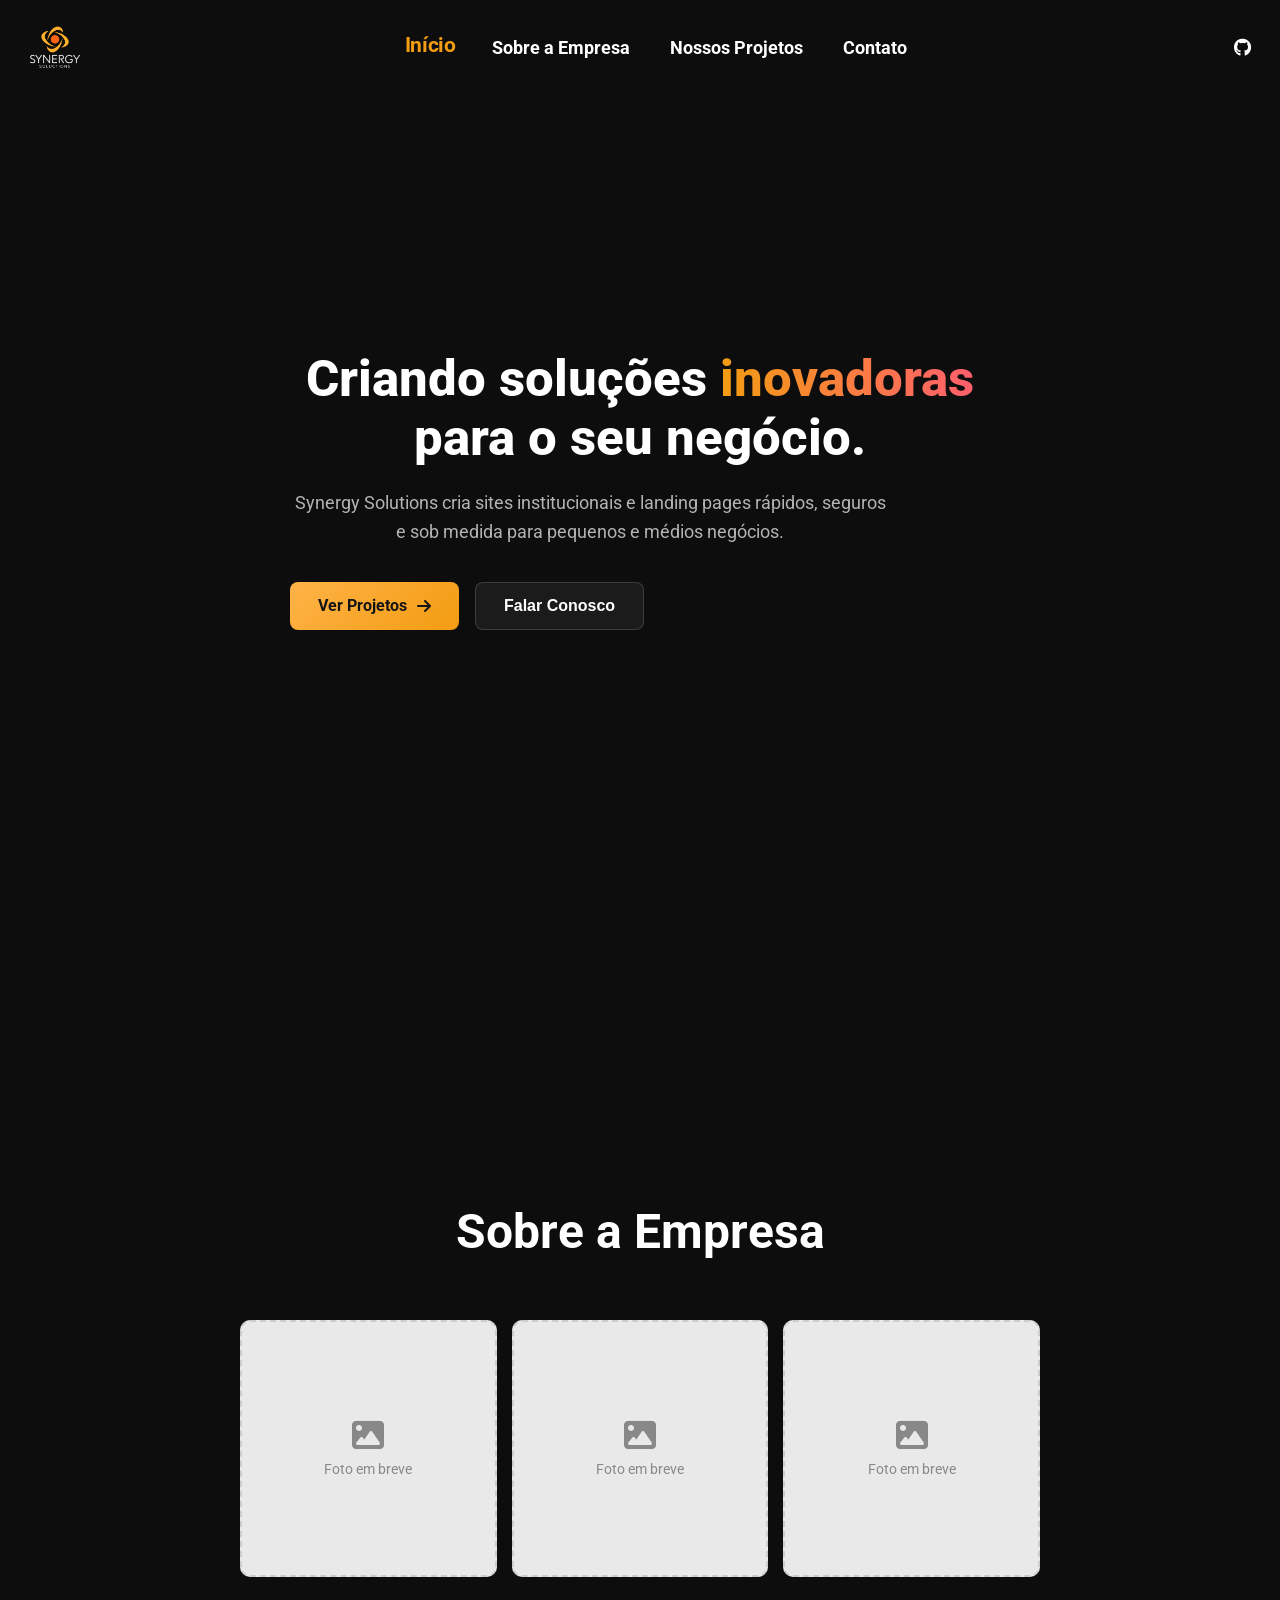
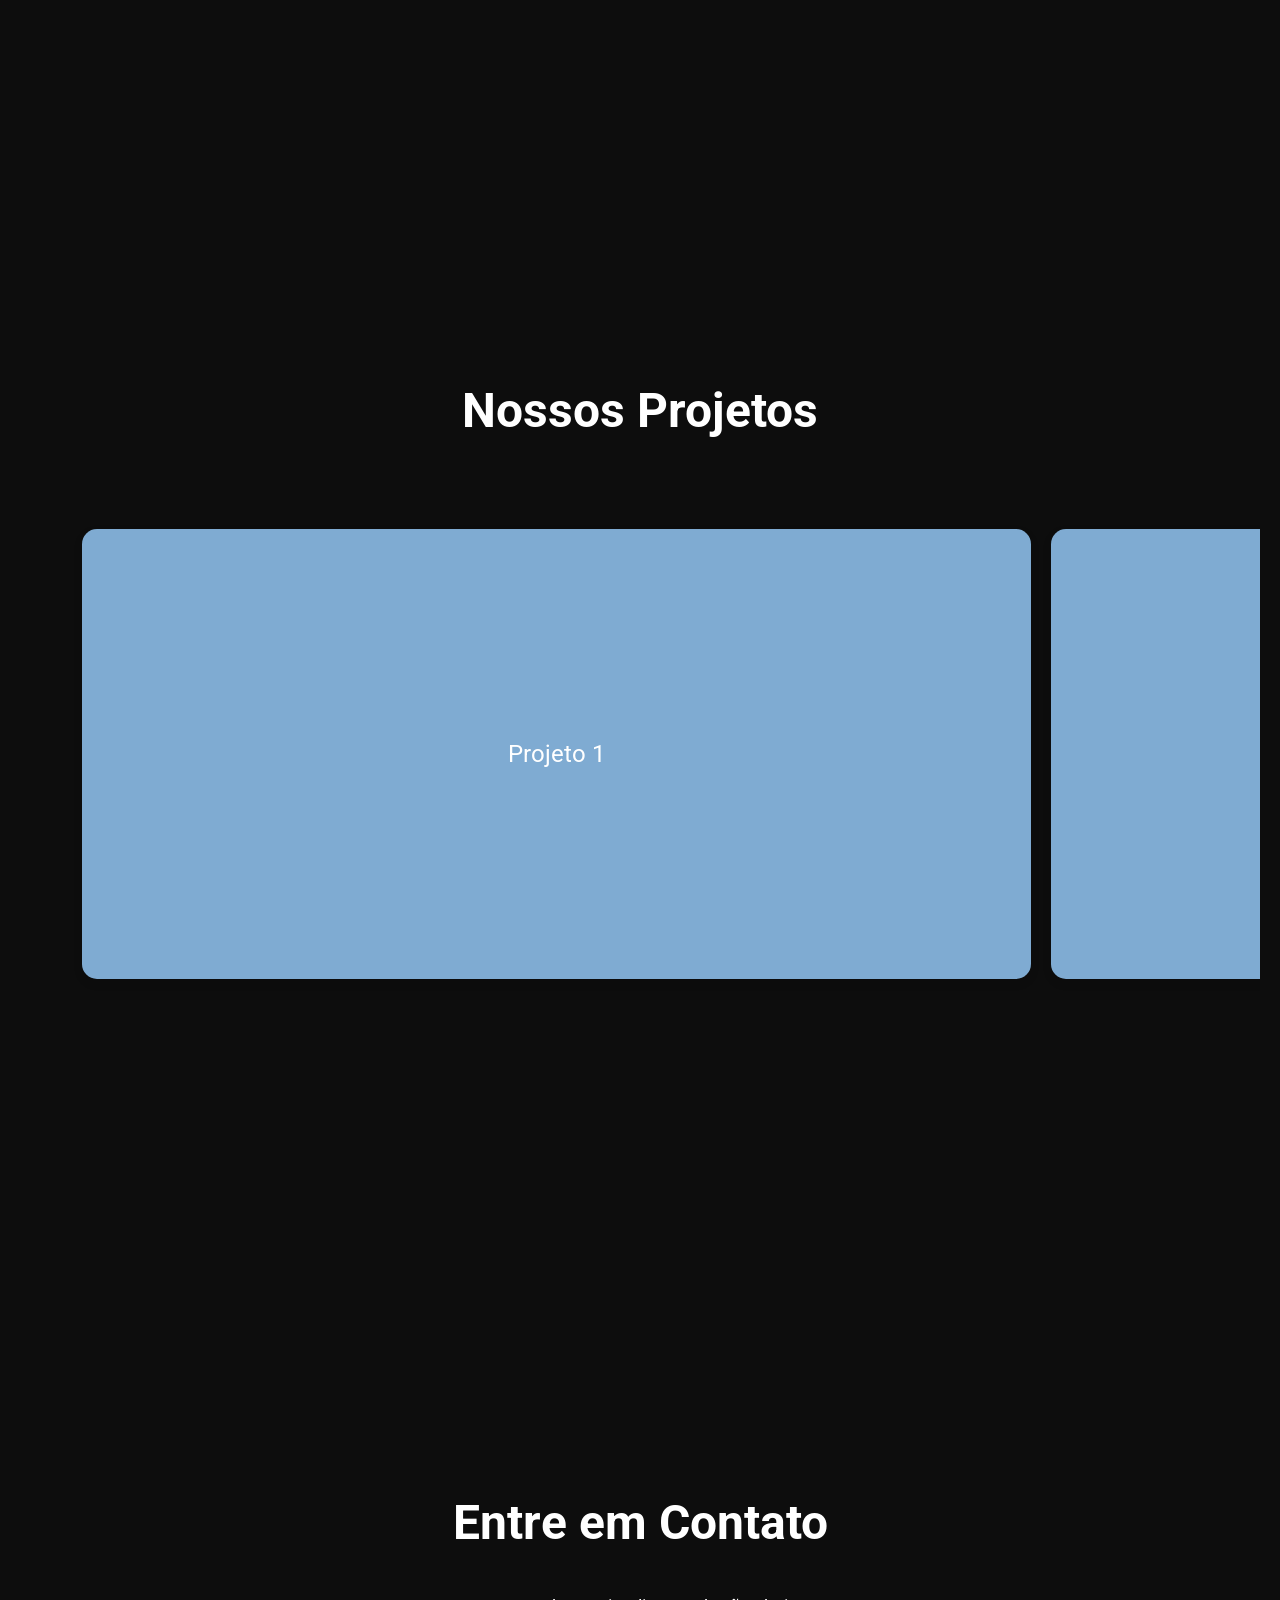
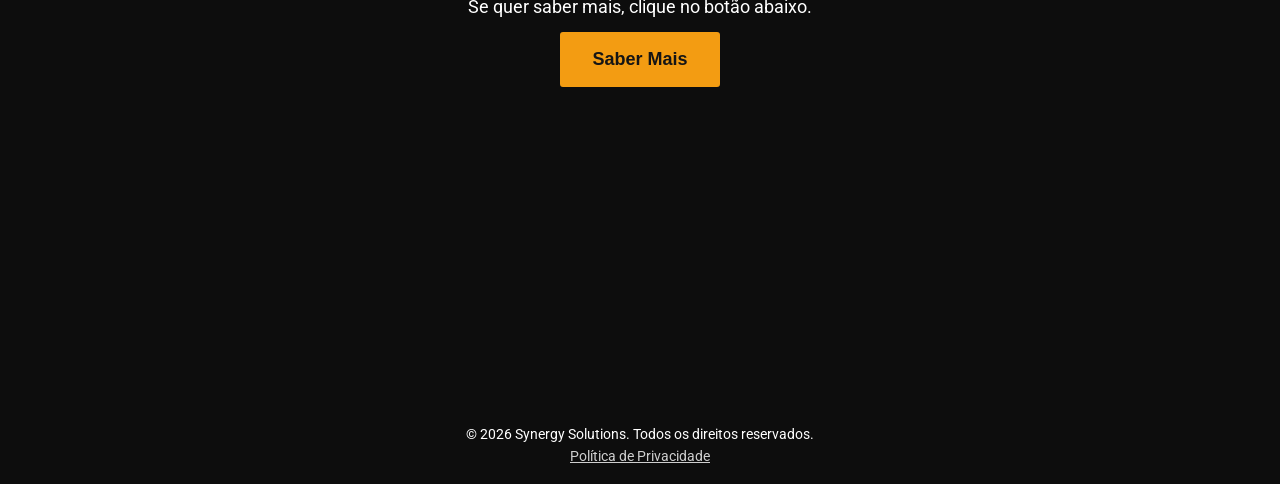
<file: dev-sec-site/index.html>
<!DOCTYPE html>
<html lang="pt-br">
<head>
  <meta charset="UTF-8">
  <meta name="viewport" content="width=device-width, initial-scale=1.0">

  <!-- Ícone da aba do navegador (favicon). Usamos um emoji em SVG, então não
       depende de nenhum arquivo de imagem externo. -->
  <link rel="icon" href="images/SynergySoluctionsicon.png">

  <title>Synergy Solutions | Soluções em Desenvolvimento e Segurança</title>

  <!-- Meta description: é o texto que aparece embaixo do link nos resultados do Google -->
  <meta name="description" content="Synergy Solutions cria sites institucionais e landing pages rápidos, seguros e sob medida para pequenos e médios negócios.">

  <!-- Open Graph: controla a prévia que aparece ao compartilhar o link no WhatsApp, Instagram, LinkedIn etc. -->
  <meta property="og:title" content="Synergy Solutions">
  <meta property="og:description" content="Criando soluções inovadoras para o seu negócio.">
  <meta property="og:type" content="website">

  <link rel="stylesheet" href="style.css">
</head>
<body>

  <!-- Barra de Navegação -->
  <nav id="navbar">
    <div class="navbar-linha">
      <!-- Fundo do site é sempre preto agora, então usamos só a versão
           de letras claras da logo (a de letras escuras ficaria invisível). -->
      <a href="#inicio" class="marca-link" aria-label="Synergy Solutions - página inicial">
        <img src="images/SynergySoluctionswhitelogo.png" alt="Synergy Solutions" class="logo-navbar">
      </a>

      <!-- Botão hambúrguer: só aparece em telas pequenas (controlado no CSS) -->
      <button id="btn-menu" class="btn-menu" aria-expanded="false" aria-controls="lista-menu" aria-label="Abrir menu de navegação">
        <span class="linha-hamburguer"></span>
        <span class="linha-hamburguer"></span>
        <span class="linha-hamburguer"></span>
      </button>
    </div>

    <ul id="lista-menu">
      <li><a href="#inicio" class="nav-link active">Início</a></li>
      <li><a href="#sobre" class="nav-link">Sobre a Empresa</a></li>
      <li><a href="#projetos" class="nav-link">Nossos Projetos</a></li>
      <li><a href="#contato" class="nav-link">Contato</a></li>
    </ul>

    <!-- Bloco separado da lista de links: assim ele fica ancorado no canto
         direito da barra, independente de onde os títulos do menu terminam. -->
    <div class="navbar-icone">
      <div class="icones-sociais">
        <!-- Ícone único do GitHub: não aponta para um perfil específico, e sim
             para a página da equipe, onde ficam os dois links individuais. -->
        <a href="equipe.html" aria-label="Conheça nossa equipe no GitHub">
          <i class="fa-brands fa-github" aria-hidden="true"></i>
        </a>
      </div>
    </div>
  </nav>

 <!-- 1. Sessão Início -->
  <section id="inicio" class="sessao sessao-inicio">
    <div class="conteudo-hero">
      <h1 class="titulo-hero">
        Criando soluções <span class="destaque-cromatico">inovadoras</span> para o seu negócio.
      </h1>
      <p class="descricao-hero">
        Synergy Solutions cria sites institucionais e landing pages rápidos, seguros e sob medida
        para pequenos e médios negócios.
      </p>
      <div class="hero-botoes">
        <a href="#projetos" class="btn-primario">
          Ver Projetos <i class="fa-solid fa-arrow-right" aria-hidden="true"></i>
        </a>
        <button type="button" class="btn-secundario abre-modal-contato">Falar Conosco</button>
      </div>
    </div>
  </section>

  <!-- 2. Sessão Sobre -->
  <section id="sobre" class="sessao">
    <h2>Sobre a Empresa</h2>

    <div class="container-quadrados">
      <!-- Placeholders neutros no lugar de imagens reais. Assim que tivermos
           as fotos definitivas, é só trocar cada div por uma tag <img>. -->
      <div class="placeholder-foto" role="img" aria-label="Foto do projeto em breve">
        <i class="fa-solid fa-image" aria-hidden="true"></i>
        <span>Foto em breve</span>
      </div>
      <div class="placeholder-foto" role="img" aria-label="Foto do projeto em breve">
        <i class="fa-solid fa-image" aria-hidden="true"></i>
        <span>Foto em breve</span>
      </div>
      <div class="placeholder-foto" role="img" aria-label="Foto do projeto em breve">
        <i class="fa-solid fa-image" aria-hidden="true"></i>
        <span>Foto em breve</span>
      </div>
    </div>
  </section>

  <!-- 3. Sessão Projetos com Carrossel -->
  <section id="projetos" class="sessao">
    <h2>Nossos Projetos</h2>

    <div class="cards-container">
      <!-- Você pode adicionar quantos cards quiser aqui -->
      <div class="card">Projeto 1</div>
      <div class="card">Projeto 2</div>
      <div class="card">Projeto 3</div>
      <div class="card">Projeto 4</div>
      <div class="card">Projeto 5</div>
    </div>
  </section>


  <!-- 4. Sessão Contato -->
  <section id="contato" class="sessao">
    <h2>Entre em Contato</h2>
    <p style="margin: 15px 0; font-size: 18px;">Se quer saber mais, clique no botão abaixo.</p>
    <button id="btn-abrir-form" class="btn-destaque abre-modal-contato">Saber Mais</button>
  </section>

  <!-- Janela Popup do Formulário (Escondida por padrão) -->
  <div id="modal-contato" class="modal" role="dialog" aria-modal="true" aria-labelledby="modal-titulo" hidden>
    <div class="modal-conteudo">
      <button type="button" class="fechar-modal" aria-label="Fechar formulário">&times;</button>
      <h2 id="modal-titulo" style="color: #333; margin-bottom: 20px;">Deixe seus dados</h2>

      <form id="form-whatsapp">

       <!-- Campo Nome -->
        <div class="campo-form">
          <label for="nome-user">Seu Nome</label>
          <input type="text" id="nome-user" placeholder="Como podemos te chamar?"
                 maxlength="20"
                 oninput="this.value = this.value.replace(/[^a-zA-ZÀ-ÿ\s]/g, '')"
                 onblur="this.value = this.value.trim()"
                 required>
        </div>

        <!-- Campo E-mail -->
        <div class="campo-form">
          <label for="email-user">Seu E-mail</label>
          <input type="email" id="email-user" placeholder="Seu melhor e-mail"
                 maxlength="50"
                 oninput="this.value = this.value.replace(/[^a-zA-Z0-9@._-]/g, '').toLowerCase()"
                 onblur="this.value = this.value.trim()"
                 required>
        </div>

        <!-- Campo Telefone (DDD + Número) -->
        <div class="campo-form">
          <label for="ddd-user">Seu Telefone (WhatsApp)</label>
          <div class="telefone-container">

            <input type="tel" id="ddd-user" placeholder="DDD" maxlength="2"
                   pattern="[0-9]*"
                   oninput="this.value = this.value.replace(/[^0-9]/g, '')"
                   aria-label="DDD"
                   required>

            <input type="tel" id="telefone-user" placeholder="Número" maxlength="9"
                   pattern="[0-9]*"
                   oninput="this.value = this.value.replace(/[^0-9]/g, '')"
                   aria-label="Número de telefone"
                   required>

          </div>
        </div>
        <!-- Campo-armadilha (honeypot): invisível para pessoas, mas visível para
             robôs que preenchem formulários automaticamente. Se vier preenchido,
             o JS trata o envio como spam e ignora. -->
        <div class="campo-form campo-armadilha" aria-hidden="true">
          <label for="site-user">Não preencha este campo</label>
          <input type="text" id="site-user" name="site" tabindex="-1" autocomplete="off">
        </div>

        <button type="submit">Ir para o WhatsApp</button>
      </form>
    </div>
  </div>

  <footer>
    <p>&copy; <span id="ano-atual"></span> Synergy Solutions. Todos os direitos reservados.</p>
    <p><a href="privacidade.html" class="link-rodape">Política de Privacidade</a></p>
  </footer>

  <script src="script.js"></script>
</body>
</html>
</file>
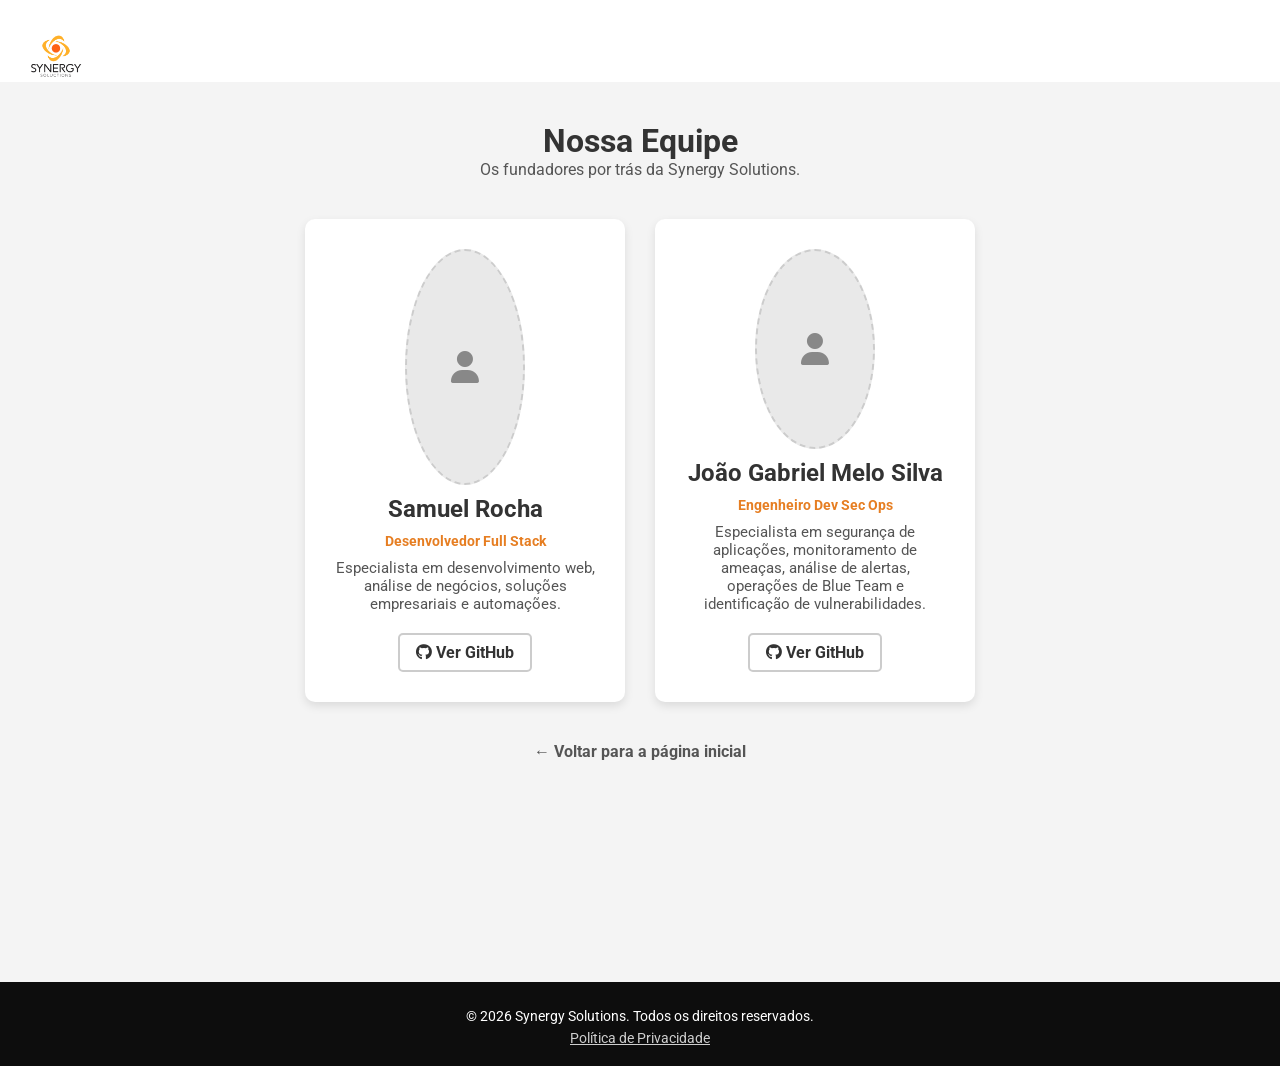
<file: dev-sec-site/equipe.html>
<!DOCTYPE html>
<html lang="pt-br">
<head>
  <meta charset="UTF-8">
  <meta name="viewport" content="width=device-width, initial-scale=1.0">
  <link rel="icon" href="images/SynergySoluctionsicon.png">
  <title>Nossa Equipe | Synergy Solutions</title>
  <meta name="description" content="Conheça os fundadores da Synergy Solutions.">
  <link rel="stylesheet" href="style.css">
  <link rel="stylesheet" href="equipe.css">
</head>
<body>

  <header class="cabecalho-simples">
    <a href="index.html#inicio" aria-label="Synergy Solutions - página inicial">
      <img src="images/SynergySoluctionsblacklogo.png" alt="Synergy Solutions" class="logo-cabecalho">
    </a>
  </header>

  <main class="sessao-equipe">
    <h1>Nossa Equipe</h1>
    <p class="subtitulo-equipe">Os fundadores por trás da Synergy Solutions.</p>

    <div class="grade-equipe">

      <!-- PERFIL 1 -->
      <article class="cartao-perfil">
        <div class="placeholder-foto placeholder-foto--perfil" role="img" aria-label="Foto de Samuel Rocha em breve">
          <i class="fa-solid fa-user" aria-hidden="true"></i>
        </div>
        <h2>Samuel Rocha</h2>
        <p class="cargo-perfil">Desenvolvedor Full Stack</p>
        <p class="bio-perfil">Especialista em desenvolvimento web, análise de negócios, soluções empresariais e automações.</p>
        <a class="link-github" href="https://github.com/samugeroc" target="_blank" rel="noopener noreferrer">
          <i class="fa-brands fa-github" aria-hidden="true"></i> Ver GitHub
        </a>
      </article>

      <!-- PERFIL 2 -->
      <article class="cartao-perfil">
        <div class="placeholder-foto placeholder-foto--perfil" role="img" aria-label="Foto de João Gabriel Melo Silva em breve">
          <i class="fa-solid fa-user" aria-hidden="true"></i>
        </div>
        <h2>João Gabriel Melo Silva</h2>
        <p class="cargo-perfil">Engenheiro Dev Sec Ops</p>
        <p class="bio-perfil">Especialista em segurança de aplicações, monitoramento de ameaças, análise de alertas, operações de Blue Team e identificação de vulnerabilidades.</p>
        <a class="link-github" href="https://github.com/JGMS007" target="_blank" rel="noopener noreferrer">
          <i class="fa-brands fa-github" aria-hidden="true"></i> Ver GitHub
        </a>
      </article>

    </div>

    <a href="index.html#inicio" class="link-voltar">&larr; Voltar para a página inicial</a>
  </main>

  <footer>
    <p>&copy; <span id="ano-atual"></span> Synergy Solutions. Todos os direitos reservados.</p>
    <p><a href="privacidade.html" class="link-rodape">Política de Privacidade</a></p>
  </footer>

  <script>
    document.getElementById('ano-atual').textContent = new Date().getFullYear();
  </script>
</body>
</html>
</file>
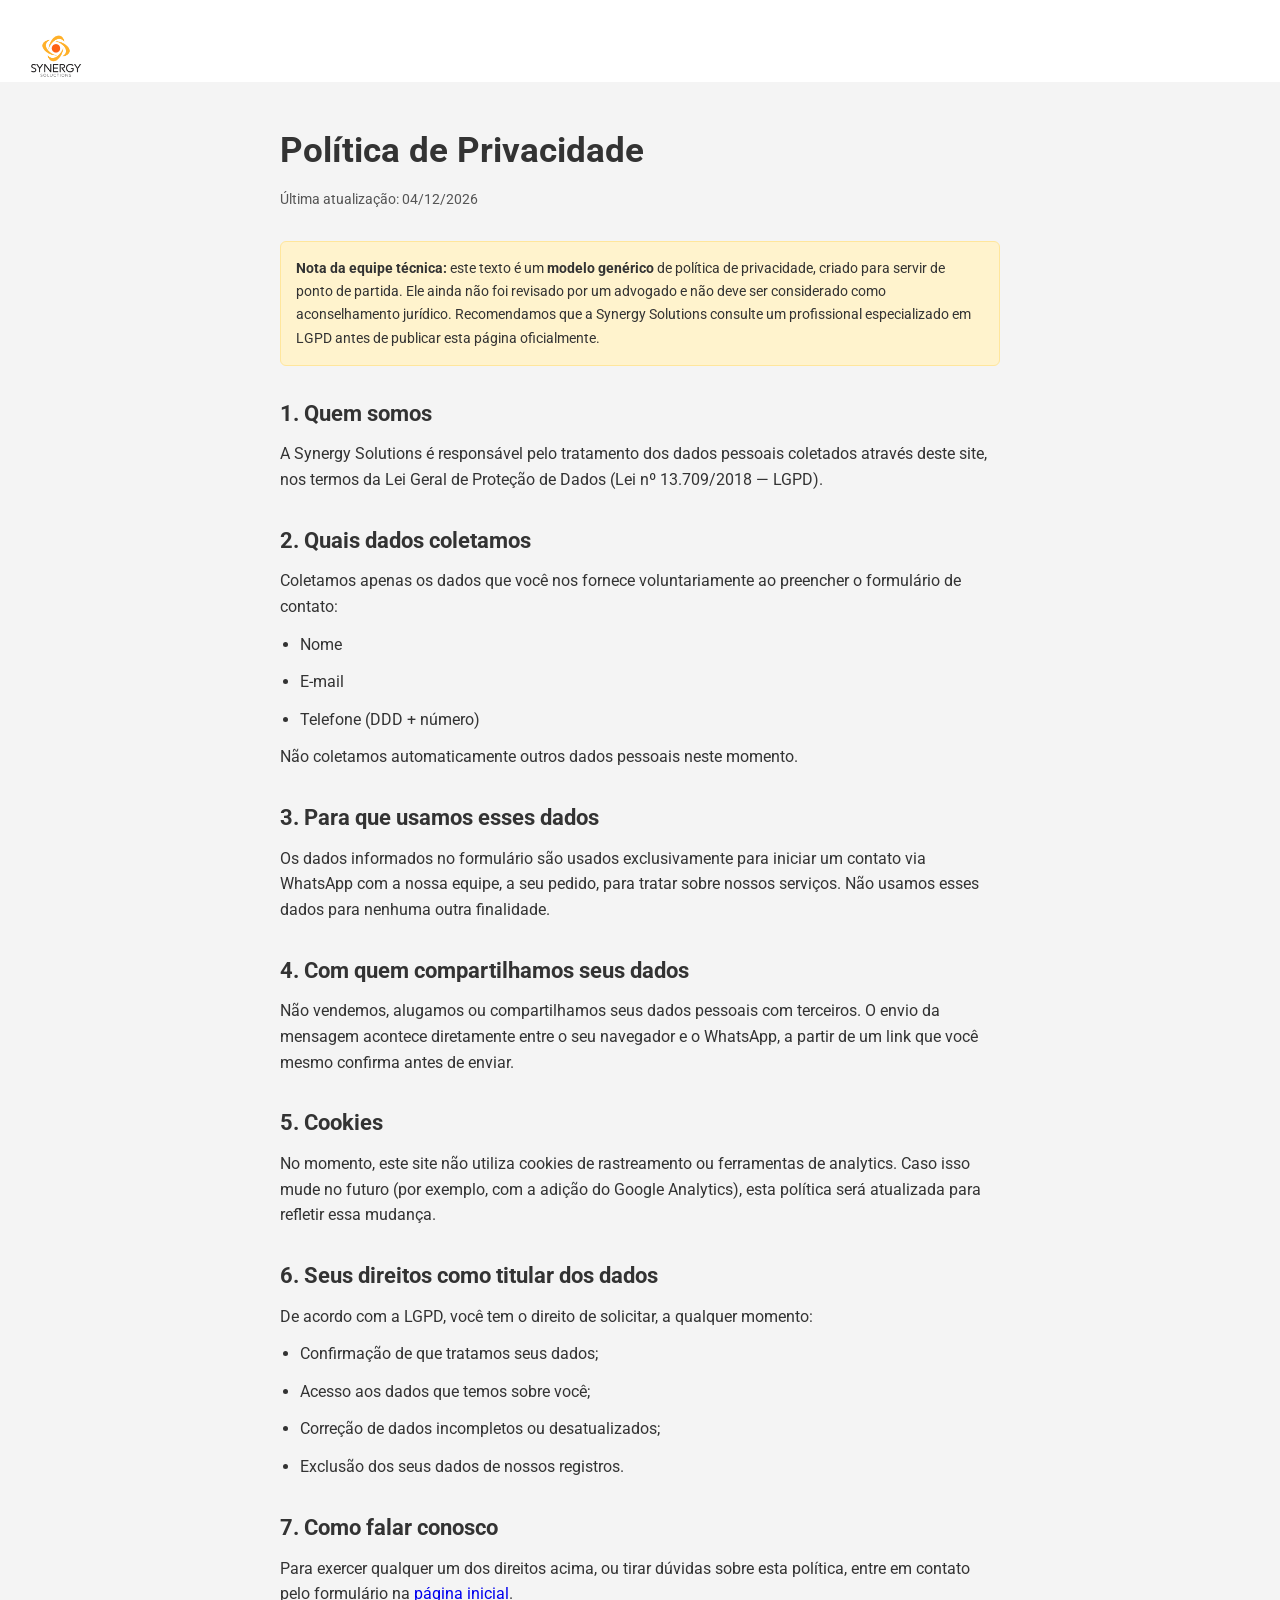
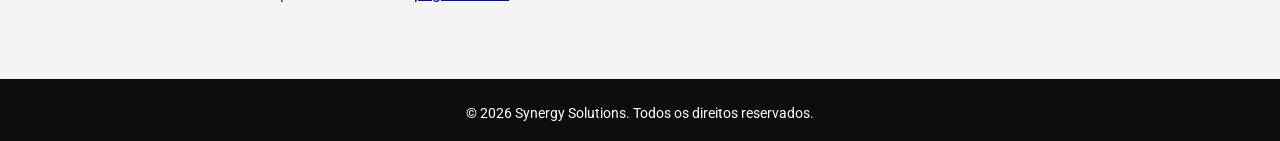
<file: dev-sec-site/privacidade.html>
<!DOCTYPE html>
<html lang="pt-br">
<head>
  <meta charset="UTF-8">
  <meta name="viewport" content="width=device-width, initial-scale=1.0">
  <link rel="icon" href="images/SynergySoluctionsicon.png">
  <title>Política de Privacidade | Synergy Solutions</title>
  <link rel="stylesheet" href="style.css">
</head>
<body>

  <header class="cabecalho-simples">
    <a href="index.html#inicio" aria-label="Synergy Solutions - página inicial">
      <img src="images/SynergySoluctionsblacklogo.png" alt="Synergy Solutions" class="logo-cabecalho">
    </a>
  </header>

  <main class="pagina-legal">
    <div class="conteudo-legal">
      <h1>Política de Privacidade</h1>
      <p class="data-atualizacao">Última atualização: <span id="data-atual"></span></p>

      <div class="aviso-legal">
        <strong>Nota da equipe técnica:</strong> este texto é um <strong>modelo genérico</strong> de
        política de privacidade, criado para servir de ponto de partida. Ele ainda não foi revisado
        por um advogado e não deve ser considerado como aconselhamento jurídico. Recomendamos que a
        Synergy Solutions consulte um profissional especializado em LGPD antes de publicar esta
        página oficialmente.
      </div>

      <h2>1. Quem somos</h2>
      <p>
        A Synergy Solutions é responsável pelo tratamento dos dados pessoais coletados através
        deste site, nos termos da Lei Geral de Proteção de Dados (Lei nº 13.709/2018 — LGPD).
      </p>

      <h2>2. Quais dados coletamos</h2>
      <p>Coletamos apenas os dados que você nos fornece voluntariamente ao preencher o formulário de contato:</p>
      <ul>
        <li>Nome</li>
        <li>E-mail</li>
        <li>Telefone (DDD + número)</li>
      </ul>
      <p>Não coletamos automaticamente outros dados pessoais neste momento.</p>

      <h2>3. Para que usamos esses dados</h2>
      <p>
        Os dados informados no formulário são usados exclusivamente para iniciar um contato via
        WhatsApp com a nossa equipe, a seu pedido, para tratar sobre nossos serviços. Não usamos
        esses dados para nenhuma outra finalidade.
      </p>

      <h2>4. Com quem compartilhamos seus dados</h2>
      <p>
        Não vendemos, alugamos ou compartilhamos seus dados pessoais com terceiros. O envio da
        mensagem acontece diretamente entre o seu navegador e o WhatsApp, a partir de um link que
        você mesmo confirma antes de enviar.
      </p>

      <h2>5. Cookies</h2>
      <p>
        No momento, este site não utiliza cookies de rastreamento ou ferramentas de analytics.
        Caso isso mude no futuro (por exemplo, com a adição do Google Analytics), esta política
        será atualizada para refletir essa mudança.
      </p>

      <h2>6. Seus direitos como titular dos dados</h2>
      <p>De acordo com a LGPD, você tem o direito de solicitar, a qualquer momento:</p>
      <ul>
        <li>Confirmação de que tratamos seus dados;</li>
        <li>Acesso aos dados que temos sobre você;</li>
        <li>Correção de dados incompletos ou desatualizados;</li>
        <li>Exclusão dos seus dados de nossos registros.</li>
      </ul>

      <h2>7. Como falar conosco</h2>
      <p>
        Para exercer qualquer um dos direitos acima, ou tirar dúvidas sobre esta política, entre em
        contato pelo formulário na
        <a href="index.html#contato">página inicial</a>.
      </p>
    </div>
  </main>

  <footer>
    <p>&copy; <span id="ano-atual"></span> Synergy Solutions. Todos os direitos reservados.</p>
  </footer>

  <script>
    const agora = new Date();
    document.getElementById('ano-atual').textContent = agora.getFullYear();
    document.getElementById('data-atual').textContent = agora.toLocaleDateString('pt-BR');
  </script>
</body>
</html>
</file>
<file: dev-sec-site/style.css>
@import url('https://fonts.googleapis.com/css2?family=Google+Sans:ital,opsz,wght@0,17..18,400..700;1,17..18,400..700&family=Roboto:ital,wght@0,100..900;1,100..900&display=swap');
@import url('https://cdnjs.cloudflare.com/ajax/libs/font-awesome/6.4.0/css/all.min.css');

/* ==========================================================================
   VARIÁVEIS DE COR (design tokens)
   Centralizamos aqui todas as cores usadas no site. Se um cliente pedir para
   trocar a cor de destaque, por exemplo, muda-se um valor aqui e o site
   inteiro se atualiza — não é preciso caçar a cor espalhada pelo arquivo.
   ========================================================================== */
:root {
  --cor-destaque: #f39c12;       /* laranja usado em hovers, bordas e botão principal */
  --cor-destaque-hover: #e67e22; /* variação mais escura para efeitos de hover */

  --cor-fundo-escuro: #0d0d0d;   /* fundo do site (Início, Sobre, Projetos, Contato, 404, Privacidade) */
  --cor-fundo-claro: #f4f4f4;    /* fundo cinza claro, usado só na página de Equipe por enquanto */

  --cor-texto-claro: #ffffff;    /* texto sobre fundos escuros */
  --cor-texto-escuro: #333333;   /* texto sobre elementos com fundo claro (ex: cartões brancos) */
  --cor-texto-secundario: #555555;      /* texto secundário sobre fundo claro (ex: dentro de cartões brancos) */
  --cor-texto-secundario-invertido: #b3b3b3; /* texto secundário direto sobre o fundo preto da página */

  --cor-whatsapp: #25D366;
  --cor-whatsapp-hover: #1ebe57;

  --cor-borda-neutra: #cccccc;
  --cor-placeholder-fundo: #e9e9e9;

  --sombra-padrao: 0 4px 10px rgba(0, 0, 0, 0.1);
}

/* Reseta margens e define rolagem suave */
* { margin: 0; padding: 0; box-sizing: border-box; }
html { scroll-behavior: smooth; font-family: Arial, sans-serif; }

body {
  font-family: "Roboto", sans-serif;
}

/* Deixa visível o contorno de foco do teclado em qualquer elemento focável.
   Isso é essencial para quem navega sem mouse (só teclado) — sem isso, a
   pessoa perde a noção de "onde" está na página. */
a:focus-visible,
button:focus-visible,
input:focus-visible {
  outline: 3px solid var(--cor-destaque);
  outline-offset: 2px;
}

/* Respeita quem pede menos movimento no sistema operacional (Windows/Mac/celular).
   Isso desliga a rolagem suave automática para quem tem sensibilidade a animações. */
@media (prefers-reduced-motion: reduce) {
  html { scroll-behavior: auto; }
  * {
    animation-duration: 0.001ms !important;
    animation-iteration-count: 1 !important;
    transition-duration: 0.001ms !important;
    scroll-behavior: auto !important;
  }
}

/* --- CABEÇALHO SIMPLES (Equipe e Privacidade) --- */
/* Ao contrário da #navbar (fixa, flutuante, por cima do conteúdo), este
   cabeçalho é só a logo no fluxo normal da página — sem barra, sem fundo. */
.cabecalho-simples {
  padding: 30px 30px 0;
}

.logo-cabecalho {
  height: 52px;
  width: auto;
  display: block;
}

@media (max-width: 480px) {
  .logo-cabecalho {
    height: 40px;
  }
}

/* --- NAVBAR --- */
/* Estado padrão: a barra fica "colada" no topo, sem fundo próprio — ela se
   funde com o que estiver atrás dela (a sessão escura de Início). */
#navbar {
  position: fixed;
  top: 0;
  left: 0;
  right: 0;
  width: auto;
  max-width: none;
  margin: 0;
  padding: 20px 28px;

  background: transparent;
  backdrop-filter: none;
  border: 1px solid transparent;
  border-radius: 0;
  box-shadow: none;

  /* Grid de 3 colunas nomeadas: logo à esquerda, títulos no centro (de
     verdade, porque a coluna do meio ocupa o espaço restante) e o ícone
     do GitHub ancorado à direita. */
  display: grid;
  grid-template-columns: auto 1fr auto;
  grid-template-areas: "logo links icone";
  align-items: center;
  column-gap: 20px;
  z-index: 1000;

  /* Anima todas as propriedades que mudam entre os dois estados */
  transition: top 0.35s ease, left 0.35s ease, right 0.35s ease,
              max-width 0.35s ease, padding 0.35s ease,
              background-color 0.35s ease, backdrop-filter 0.35s ease,
              border-color 0.35s ease, border-radius 0.35s ease,
              box-shadow 0.35s ease;
}

/* Estado "flutuante": ativado via JS (classe .flutuante, quando o usuário
   rola a página) OU simplesmente ao passar o mouse em cima da barra —
   mesmo estando no topo. As duas condições levam ao mesmo visual. */
#navbar.flutuante,
#navbar:hover {
  top: 16px;
  left: 16px;
  right: 16px;
  max-width: 1400px;
  margin: 0 auto;
  padding: 10px 28px;

  background: rgba(13, 13, 13, 0.85);
  backdrop-filter: blur(10px);
  border-color: rgba(255, 255, 255, 0.08);
  border-radius: 999px; /* pontas totalmente arredondadas, em "pílula" */
  box-shadow: 0 8px 24px rgba(0, 0, 0, 0.35);
}

.navbar-linha {
  grid-area: logo;
  display: flex;
  align-items: center;
  gap: 20px;
  justify-self: start;
  transition: gap 0.35s ease;
}

#navbar.flutuante .navbar-linha,
#navbar:hover .navbar-linha {
  gap: 12px;
}

.marca-link {
  display: flex;
  align-items: center;
}

.logo-navbar {
  height: 52px;
  width: auto;
  display: block;
}

@media (max-width: 480px) {
  .logo-navbar {
    height: 34px;
  }
}

/* Botão hambúrguer: escondido por padrão (telas grandes) */
.btn-menu {
  display: none;
  flex-direction: column;
  justify-content: center;
  gap: 5px;
  background: none;
  border: none;
  cursor: pointer;
  padding: 8px;
}

.linha-hamburguer {
  width: 26px;
  height: 3px;
  background-color: var(--cor-texto-claro);
  border-radius: 2px;
}

#lista-menu {
  grid-area: links;
  list-style: none;
  display: flex;
  justify-content: center;
  align-items: center;
  gap: 40px;
  justify-self: center;
  transition: gap 0.35s ease;
}

#navbar.flutuante #lista-menu,
#navbar:hover #lista-menu {
  gap: 28px;
}

.navbar-icone {
  grid-area: icone;
  justify-self: end;
}

#navbar a {
  text-decoration: none;
  color: var(--cor-texto-claro);
  font-weight: bold;
  font-size: 18px;
  display: inline-block;
  transition: transform 0.3s ease, color 0.3s ease;
}

#navbar a:hover, #navbar a.active {
  color: var(--cor-destaque);
  transform: scale(1.15) translateY(-3px);
}

.icones-sociais {
  display: flex;
  gap: 15px;
}

.icones-sociais a {
  color: var(--cor-texto-claro);
  font-size: 26px;
  transition: color 0.3s, transform 0.3s;
}

.icones-sociais a:hover {
  color: var(--cor-destaque);
  transform: scale(1.2);
}

/* --- NAVBAR RESPONSIVA (celular) --- */
@media (max-width: 768px) {
  #navbar {
    padding: 14px 18px;

    /* No celular, a coluna do meio (títulos) deixa de existir: logo e ícone
       dividem a primeira linha, e a lista de links vira uma segunda linha
       recolhível, ocupando toda a largura. */
    grid-template-columns: auto auto;
    grid-template-areas:
      "logo icone"
      "links links";
    row-gap: 0;
  }

  #navbar.flutuante,
  #navbar:hover {
    left: 10px;
    right: 10px;
    top: 10px;
    padding: 10px 18px;
    /* Cantos menos arredondados aqui: quando o menu sanduíche abre, a barra
       fica bem mais alta, e um raio de "pílula" (999px) ficaria estranho
       numa caixa alta — vira quase uma forma de comprimido gigante. */
    border-radius: 24px;
  }

  .btn-menu {
    display: flex;
  }

  #lista-menu {
    justify-self: stretch;
    flex-direction: column;
    align-items: center;
    gap: 20px;
    max-height: 0;
    overflow: hidden;
    margin-top: 0;
    transition: max-height 0.3s ease, margin-top 0.3s ease;
  }

  #lista-menu.aberto {
    max-height: 400px;
    margin-top: 20px;
  }
}

/* --- TÍTULOS --- */
.sessao h1 {
  font-size: 3.5rem;
  margin-bottom: 20px;
}

.sessao h2 {
  font-size: 3rem;
  margin-bottom: 30px;
}

@media (max-width: 480px) {
  .sessao h1 { font-size: 2.4rem; }
  .sessao h2 { font-size: 2rem; }
}

/* --- SESSÃO INÍCIO (hero) --- */
/* Ao contrário das outras sessões (centralizadas), o hero é alinhado à
   esquerda, em um bloco de largura limitada — como em landing pages
   modernas. */
.sessao-inicio {
  align-items: flex-start;
  text-align: left;
}

.conteudo-hero {
  max-width: 700px;
}

#inicio .titulo-hero {
  font-size: 3.2rem;
  line-height: 1.15;
  font-weight: 800;
  margin-bottom: 20px;
}

.descricao-hero {
  font-size: 1.15rem;
  line-height: 1.6;
  color: var(--cor-texto-secundario-invertido);
  max-width: 600px;
  margin-bottom: 35px;
}

/* Efeito "cromático": um gradiente de cores correndo pelo texto, recortado
   só na forma das letras (background-clip: text). O @keyframes move a
   posição do gradiente para criar a sensação de brilho se movendo. */
.destaque-cromatico {
  background: linear-gradient(90deg, var(--cor-destaque), #ff5f6d, var(--cor-destaque));
  background-size: 200% auto;
  -webkit-background-clip: text;
  background-clip: text;
  color: transparent;
  animation: brilhoCromatico 4s linear infinite;
}

@keyframes brilhoCromatico {
  0% { background-position: 0% 50%; }
  100% { background-position: 200% 50%; }
}

.hero-botoes {
  display: flex;
  flex-wrap: wrap;
  gap: 16px;
}

.btn-primario {
  display: inline-flex;
  align-items: center;
  gap: 10px;
  padding: 14px 28px;
  background: linear-gradient(135deg, #ffb347, var(--cor-destaque));
  color: #151515;
  font-weight: bold;
  font-size: 16px;
  border-radius: 8px;
  text-decoration: none;
  transition: transform 0.3s ease, box-shadow 0.3s ease;
}

.btn-primario:hover {
  transform: translateY(-2px);
  box-shadow: 0 10px 24px rgba(243, 156, 18, 0.35);
}

.btn-secundario {
  padding: 14px 28px;
  background: rgba(255, 255, 255, 0.06);
  color: var(--cor-texto-claro);
  font-weight: bold;
  font-size: 16px;
  border: 1px solid rgba(255, 255, 255, 0.15);
  border-radius: 8px;
  cursor: pointer;
  transition: transform 0.3s ease, background 0.3s ease;
}

.btn-secundario:hover {
  background: rgba(255, 255, 255, 0.12);
  transform: translateY(-2px);
}

@media (max-width: 480px) {
  #inicio .titulo-hero { font-size: 2.2rem; }
}

.titulo-animado span {
  display: inline-block;
  transition: transform 0.3s ease, color 0.3s ease;
  cursor: default;
}

.titulo-animado span:hover {
  color: var(--cor-destaque);
  transform: scale(1.15) translateY(-5px);
}

/* Configuração Padrão das Sessões */
.sessao {
  min-height: 100vh;
  padding: 100px 20px 20px;
  display: flex;
  flex-direction: column;
  align-items: center;
  justify-content: center;
  text-align: center;
}

#inicio, #sobre, #projetos, #contato {
  background-color: var(--cor-fundo-escuro);
  color: var(--cor-texto-claro);
}

/* Container das fotos */
.container-quadrados {
  display: flex;
  flex-wrap: wrap;
  gap: 15px;
  margin-top: 30px;
  width: 100%;
  max-width: 800px;
  justify-content: center;
}

/* Placeholder neutro (substitui as imagens até termos as fotos reais) */
.placeholder-foto {
  flex: 1 1 200px;
  max-width: 260px;
  aspect-ratio: 1 / 1;
  background-color: var(--cor-placeholder-fundo);
  border: 2px dashed var(--cor-borda-neutra);
  border-radius: 10px;
  display: flex;
  flex-direction: column;
  align-items: center;
  justify-content: center;
  gap: 10px;
  color: #888;
  transition: transform 0.3s ease;
}

.placeholder-foto i {
  font-size: 2rem;
}

.placeholder-foto span {
  font-size: 0.9rem;
}

.placeholder-foto:hover {
  transform: scale(1.03);
}

/* Cards Arrastáveis */
.cards-container {
  display: flex;
  gap: 20px;
  margin-top: 40px;
  width: 100%;
  max-width: 100%;
  padding: 20px 5%;
  overflow-x: auto;
  scroll-behavior: smooth;
  scroll-snap-type: x mandatory;
  cursor: grab;
}

.cards-container::-webkit-scrollbar {
  display: none;
}
.cards-container {
  -ms-overflow-style: none;
  scrollbar-width: none;
}

.card {
  min-width: 85%;
  height: 450px;
  background: #7fabd2;
  border-radius: 15px;
  display: flex;
  align-items: center;
  justify-content: center;
  font-size: 24px;
  color: var(--cor-texto-claro);
  box-shadow: var(--sombra-padrao);
  flex-shrink: 0;
  scroll-snap-align: center;
  transition: transform 0.3s ease;
}

.card:hover {
  transform: translateY(-10px);
}

.cards-container:active {
  cursor: grabbing;
}

/* Botão da Sessão de Contato */
.btn-destaque {
  padding: 15px 30px;
  background-color: var(--cor-destaque);
  color: #151515;
  border: 2px solid var(--cor-destaque);
  border-radius: 3px;
  font-size: 18px;
  cursor: pointer;
  font-weight: bold;
  transition: transform 0.3s, background 0.3s;
}
.btn-destaque:hover {
  background-color: var(--cor-destaque-hover);
  border-color: var(--cor-destaque-hover);
  transform: scale(1.05);
}

/* Fundo Escuro do Popup (Modal) */
.modal {
  display: none;
  position: fixed;
  z-index: 2000;
  left: 0;
  top: 0;
  width: 100%;
  height: 100%;
  background-color: rgba(0, 0, 0, 0.7);
  align-items: center;
  justify-content: center;
}

/* O atributo [hidden] some o elemento por padrão; o JS troca para display:flex
   quando o modal precisa aparecer. Mantemos as duas técnicas por segurança. */
.modal[hidden] {
  display: none;
}

.modal-conteudo {
  background-color: #fff;
  padding: 30px;
  border-radius: 10px;
  width: 90%;
  max-width: 400px;
  text-align: center;
  position: relative;
  box-shadow: 0 5px 15px rgba(0,0,0,0.3);
}

.fechar-modal {
  position: absolute;
  top: 10px;
  right: 15px;
  font-size: 28px;
  font-weight: bold;
  color: #aaa;
  cursor: pointer;
  background: none;
  border: none;
  line-height: 1;
  padding: 4px 8px;
}
.fechar-modal:hover { color: #333; }

#form-whatsapp {
  display: flex;
  flex-direction: column;
  gap: 15px;
  text-align: left;
}

.campo-form {
  display: flex;
  flex-direction: column;
  gap: 5px;
}

.campo-form label {
  font-size: 14px;
  color: var(--cor-texto-secundario);
  font-weight: bold;
}

#form-whatsapp input {
  padding: 12px;
  border: 1px solid var(--cor-borda-neutra);
  border-radius: 5px;
  font-size: 16px;
}

.telefone-container {
  display: flex;
  gap: 10px;
}

#ddd-user {
  width: 80px;
  text-align: center;
}

#telefone-user {
  flex: 1;
}

#form-whatsapp button {
  padding: 15px;
  background-color: var(--cor-whatsapp);
  color: var(--cor-texto-claro);
  border: none;
  border-radius: 5px;
  font-size: 16px;
  cursor: pointer;
  font-weight: bold;
  margin-top: 10px;
}

#form-whatsapp button:hover {
  background-color: var(--cor-whatsapp-hover);
}

/* --- RODAPÉ --- */
footer {
  background-color: var(--cor-fundo-escuro);
  color: var(--cor-texto-claro);
  text-align: center;
  padding: 20px;
  font-size: 14px;
}

footer p {
  margin-top: 6px;
}

.link-rodape {
  color: var(--cor-texto-claro);
  opacity: 0.8;
  text-decoration: underline;
}

.link-rodape:hover {
  opacity: 1;
  color: var(--cor-destaque);
}

/* Campo-armadilha (honeypot) do formulário: escondido visualmente com
   posicionamento fora da tela, em vez de display:none. Muitos robôs de spam
   ignoram campos com display:none, mas ainda preenchem campos "escondidos"
   dessa forma — por isso essa técnica funciona melhor para pegá-los. */
.campo-armadilha {
  position: absolute;
  left: -9999px;
  top: -9999px;
}

/* --- PÁGINAS DE TEXTO CORRIDO (ex: Política de Privacidade) --- */
.pagina-legal {
  min-height: 100vh;
  padding: 40px 20px 60px;
  background-color: var(--cor-fundo-claro);
  color: var(--cor-texto-escuro);
}

.conteudo-legal {
  max-width: 720px;
  margin: 0 auto;
  text-align: left;
  line-height: 1.6;
}

.conteudo-legal h1 {
  font-size: 2.2rem;
  margin-bottom: 10px;
}

.conteudo-legal .data-atualizacao {
  color: var(--cor-texto-secundario);
  font-size: 0.9rem;
  margin-bottom: 30px;
}

.conteudo-legal h2 {
  font-size: 1.4rem;
  margin: 30px 0 10px;
  text-align: left;
}

.conteudo-legal p, .conteudo-legal li {
  margin-bottom: 12px;
}

.conteudo-legal ul {
  padding-left: 20px;
}

.aviso-legal {
  background-color: #fff3cd;
  border: 1px solid #ffe69c;
  border-radius: 6px;
  padding: 15px;
  margin-bottom: 30px;
  font-size: 0.9rem;
  /* Cor de texto fixa: esse aviso mantém fundo amarelo claro mesmo com o
     resto da página em preto, então o texto dele precisa continuar escuro. */
  color: var(--cor-texto-escuro);
}

/* --- PÁGINA 404 --- */
.sessao-404 {
  min-height: 100vh;
  display: flex;
  flex-direction: column;
  align-items: center;
  justify-content: center;
  text-align: center;
  padding: 20px;
  background-color: var(--cor-fundo-escuro);
  color: var(--cor-texto-claro);
}

.codigo-404 {
  font-size: 6rem;
  font-weight: bold;
  color: var(--cor-destaque);
  line-height: 1;
}

.sessao-404 p {
  margin: 20px 0 30px;
  font-size: 1.1rem;
  max-width: 500px;
}
</file>
<file: dev-sec-site/equipe.css>
.sessao-equipe {
  min-height: 100vh;
  padding: 40px 20px 60px;
  text-align: center;
  background-color: var(--cor-fundo-claro);
  color: var(--cor-texto-escuro);
}

.subtitulo-equipe {
  color: var(--cor-texto-secundario);
  margin-bottom: 40px;
}

.grade-equipe {
  display: flex;
  flex-wrap: wrap;
  gap: 30px;
  justify-content: center;
  max-width: 800px;
  margin: 0 auto;
}

.cartao-perfil {
  background: #fff;
  border-radius: 10px;
  box-shadow: var(--sombra-padrao);
  padding: 30px;
  width: 100%;
  max-width: 320px;
  display: flex;
  flex-direction: column;
  align-items: center;
  gap: 10px;
}

.placeholder-foto--perfil {
  width: 120px;
  height: 120px;
  border-radius: 50%;
  font-size: 2.5rem;
}

.cargo-perfil {
  color: var(--cor-destaque-hover);
  font-weight: bold;
  font-size: 14px;
}

.bio-perfil {
  color: var(--cor-texto-secundario);
  font-size: 15px;
}

.link-github {
  margin-top: 10px;
  color: var(--cor-texto-escuro);
  text-decoration: none;
  font-weight: bold;
  border: 2px solid var(--cor-borda-neutra);
  padding: 8px 16px;
  border-radius: 5px;
  transition: border-color 0.3s, color 0.3s;
}

.link-github:hover {
  border-color: var(--cor-destaque);
  color: var(--cor-destaque-hover);
}

.link-voltar {
  display: inline-block;
  margin-top: 40px;
  color: var(--cor-texto-secundario);
  text-decoration: none;
  font-weight: bold;
}

.link-voltar:hover {
  color: var(--cor-destaque-hover);
}
</file>
